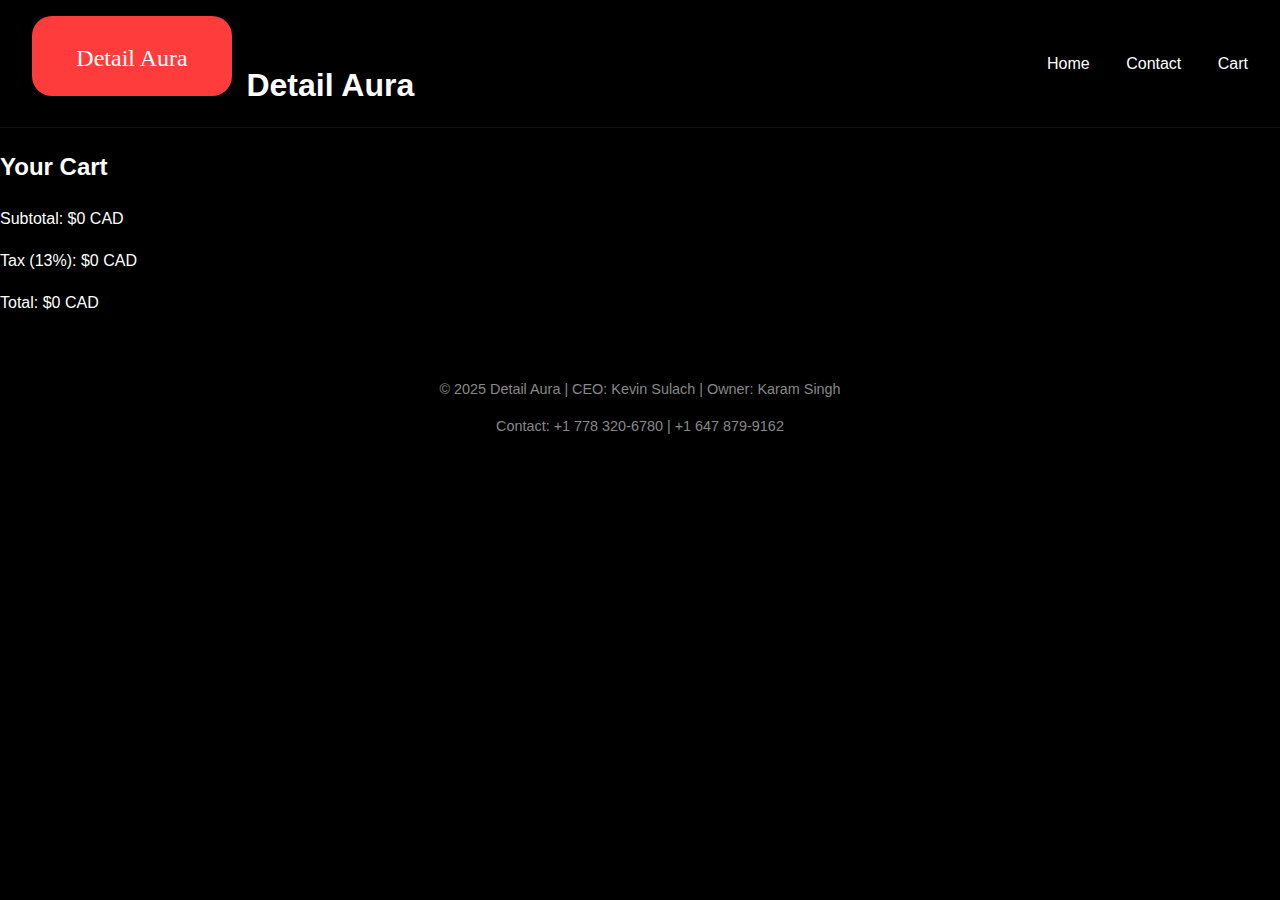
<file: checkout.html>
<!DOCTYPE html>
<html lang="en">
<head>
  <meta charset="UTF-8" />
  <meta name="viewport" content="width=device-width, initial-scale=1.0"/>
  <title>Checkout | Detail Aura</title>
  <link rel="stylesheet" href="style.css"/>
  <script defer src="script.js"></script>
</head>
<body>
  <header class="navbar">
    <div class="logo">
      <img src="logo.svg" alt="Detail Aura Logo" style="height: 80px; margin-right: 10px;" />
      <span style="font-size: 2rem; font-weight: bold;">Detail Aura</span>
    </div>
    <nav>
      <a href="index.html">Home</a>
      <a href="contact.html">Contact</a>
      <a href="checkout.html">Cart</a>
    </nav>
  </header>

  <main class="checkout-container">
    <h2>Your Cart</h2>
    <ul id="cart-items"></ul>
    <p id="total">Subtotal: $0 CAD</p>
    <p id="tax">Tax (13%): $0 CAD</p>
    <p id="grand-total">Total: $0 CAD</p>
  </main>

  <footer>
    <p>&copy; 2025 Detail Aura | CEO: Kevin Sulach | Owner: Karam Singh</p>
    <p>Contact: +1 778 320-6780 | +1 647 879-9162</p>
  </footer>
</body>
</html>
</file>
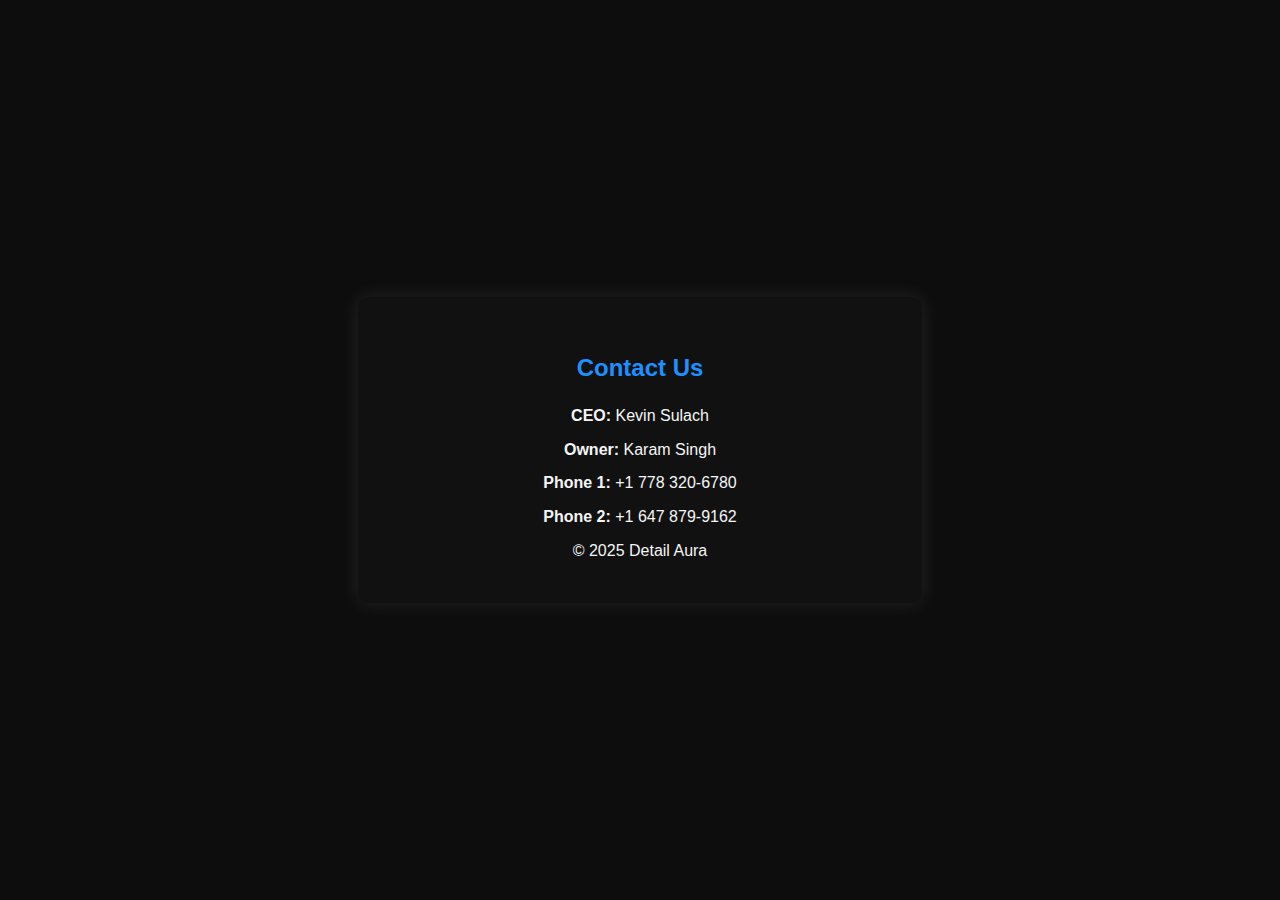
<file: contact.html>
<!DOCTYPE html>
<html lang="en">
<head>
  <meta charset="UTF-8">
  <meta name="viewport" content="width=device-width, initial-scale=1.0">
  <title>Contact - Detail Aura</title>
  <link rel="stylesheet" href="style.css">
  <style>
    body {
      margin: 0;
      font-family: 'Orbitron', sans-serif;
      background-color: #0d0d0d;
      color: #f5f5f5;
      display: flex;
      justify-content: center;
      align-items: center;
      height: 100vh;
    }
    .contact-box {
      background-color: #111;
      padding: 2rem;
      border-radius: 10px;
      box-shadow: 0 0 20px rgba(255, 255, 255, 0.1);
      max-width: 500px;
      width: 90%;
      text-align: center;
    }
    .contact-box h2 {
      color: #1e90ff;
      margin-bottom: 1rem;
    }
    .contact-box p {
      margin: 0.5rem 0;
    }
  </style>
</head>
<body>
  <div class="contact-box">
    <h2>Contact Us</h2>
    <p><strong>CEO:</strong> Kevin Sulach</p>
    <p><strong>Owner:</strong> Karam Singh</p>
    <p><strong>Phone 1:</strong> +1 778 320-6780</p>
    <p><strong>Phone 2:</strong> +1 647 879-9162</p>
    <p>&copy; 2025 Detail Aura</p>
  </div>
</body>
</html>
</file>
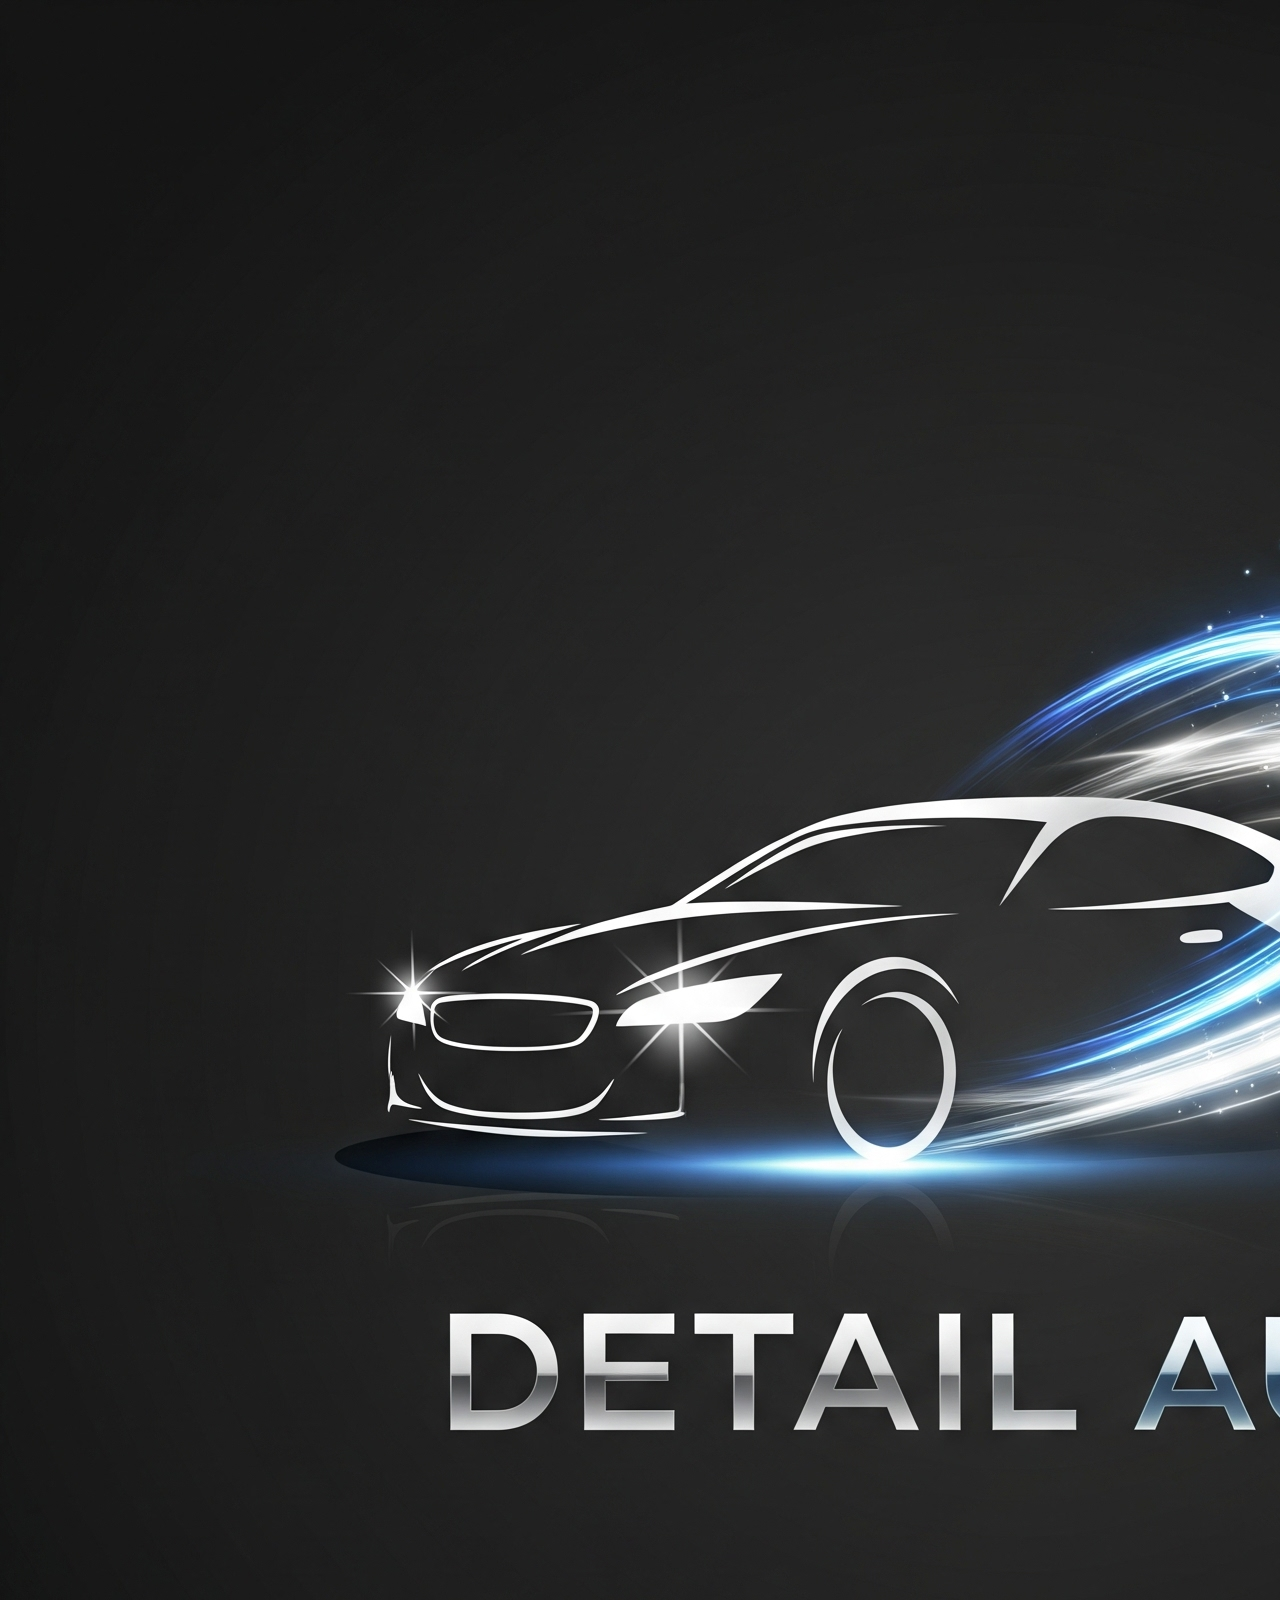
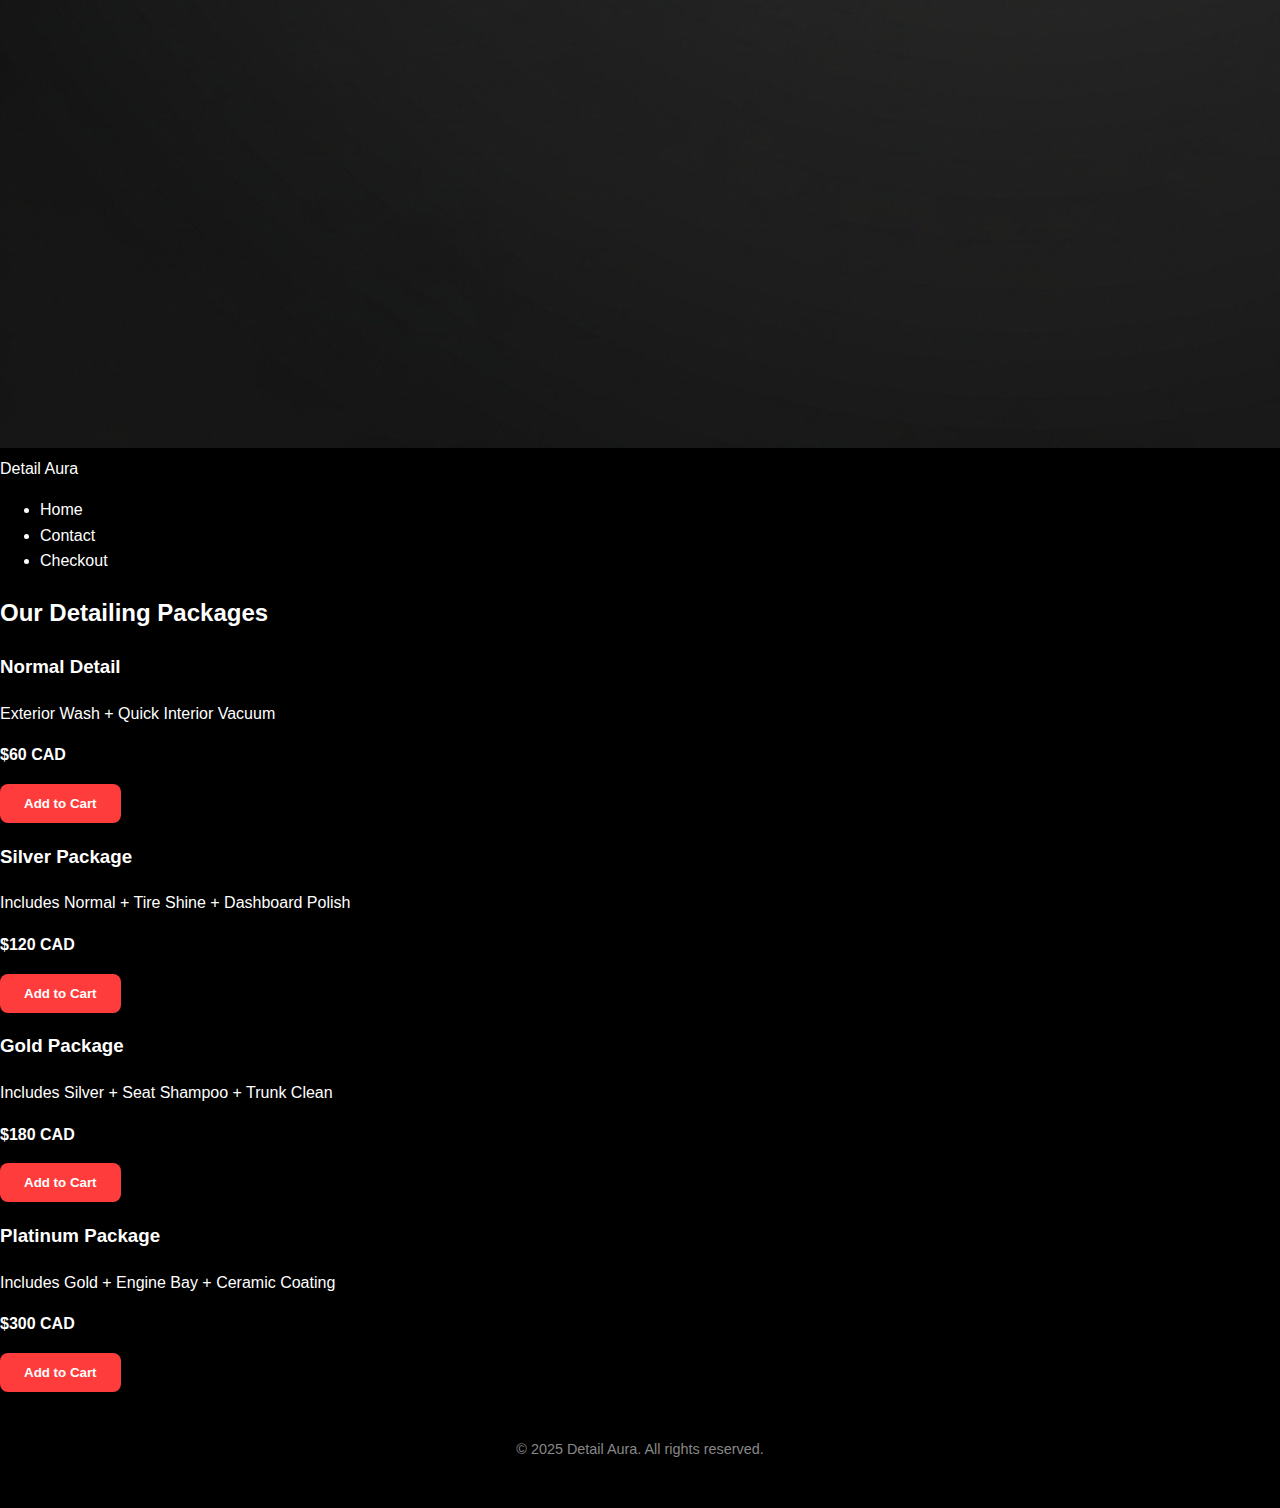
<file: packages.html>
<!DOCTYPE html>
<html lang="en">
<head>
  <meta charset="UTF-8" />
  <meta name="viewport" content="width=device-width, initial-scale=1.0" />
  <title>Detail Aura - Packages</title>
  <link rel="stylesheet" href="style.css" />
</head>
<body>
  <header class="site-header">
    <div class="logo-container">
      <img src="logo-car.png" alt="Detail Aura Logo" class="logo" />
      <span class="site-title">Detail Aura</span>
    </div>
    <nav class="main-nav">
      <ul>
        <li><a href="index.html">Home</a></li>
        <li><a href="contact.html">Contact</a></li>
        <li><a href="checkout.html">Checkout</a></li>
      </ul>
    </nav>
  </header>

  <main class="packages">
    <h2>Our Detailing Packages</h2>
    <div class="package-grid">
      <div class="package">
        <h3>Normal Detail</h3>
        <p>Exterior Wash + Quick Interior Vacuum</p>
        <p><strong>$60 CAD</strong></p>
        <button class="add-to-cart" data-name="Normal Detail" data-price="60">Add to Cart</button>
      </div>
      <div class="package">
        <h3>Silver Package</h3>
        <p>Includes Normal + Tire Shine + Dashboard Polish</p>
        <p><strong>$120 CAD</strong></p>
        <button class="add-to-cart" data-name="Silver Package" data-price="120">Add to Cart</button>
      </div>
      <div class="package">
        <h3>Gold Package</h3>
        <p>Includes Silver + Seat Shampoo + Trunk Clean</p>
        <p><strong>$180 CAD</strong></p>
        <button class="add-to-cart" data-name="Gold Package" data-price="180">Add to Cart</button>
      </div>
      <div class="package">
        <h3>Platinum Package</h3>
        <p>Includes Gold + Engine Bay + Ceramic Coating</p>
        <p><strong>$300 CAD</strong></p>
        <button class="add-to-cart" data-name="Platinum Package" data-price="300">Add to Cart</button>
      </div>
    </div>
  </main>

  <footer class="site-footer">
    <p>&copy; 2025 Detail Aura. All rights reserved.</p>
  </footer>

  <script>
    document.querySelectorAll(".add-to-cart").forEach(button => {
      button.addEventListener("click", () => {
        const name = button.dataset.name;
        const price = parseFloat(button.dataset.price);

        let cart = JSON.parse(localStorage.getItem("cart")) || [];
        cart.push({ name, price });
        localStorage.setItem("cart", JSON.stringify(cart));

        alert(`${name} added to cart.`);
      });
    });
  </script>
</body>
</html>
</file>
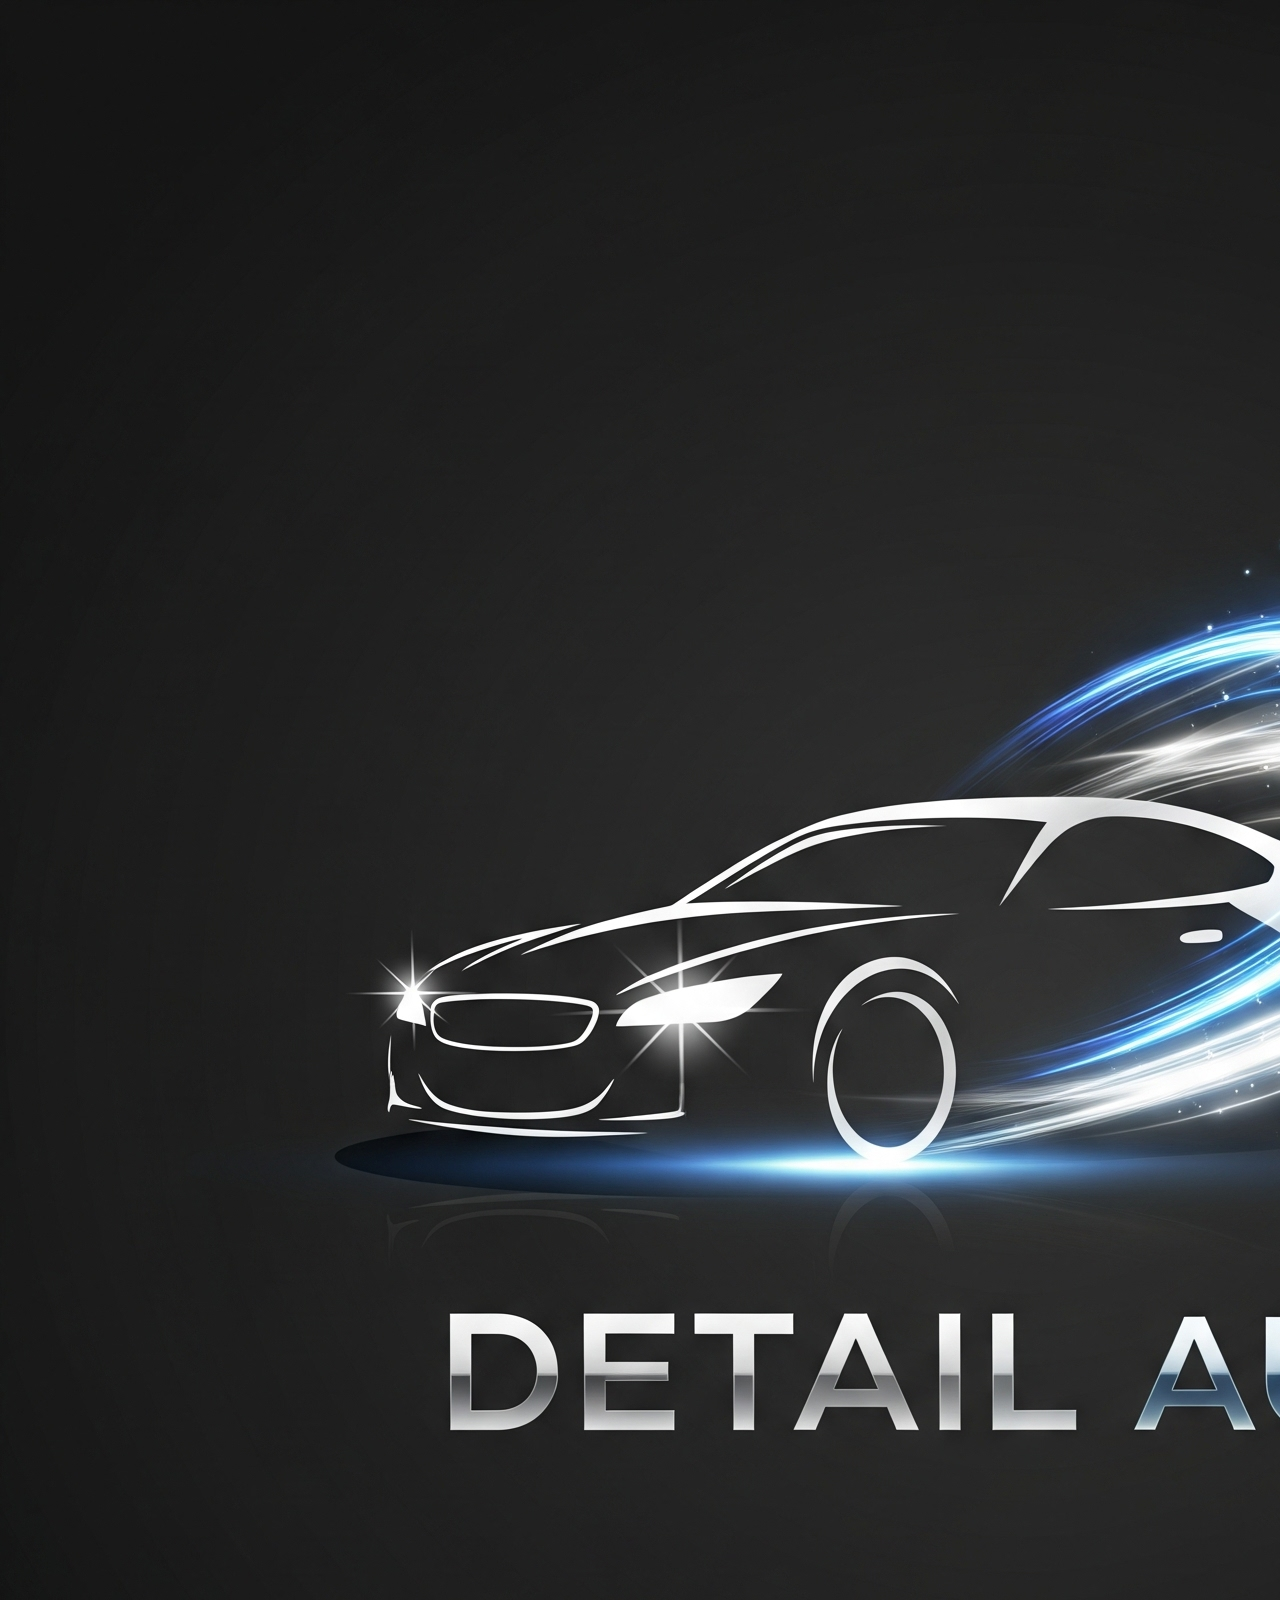
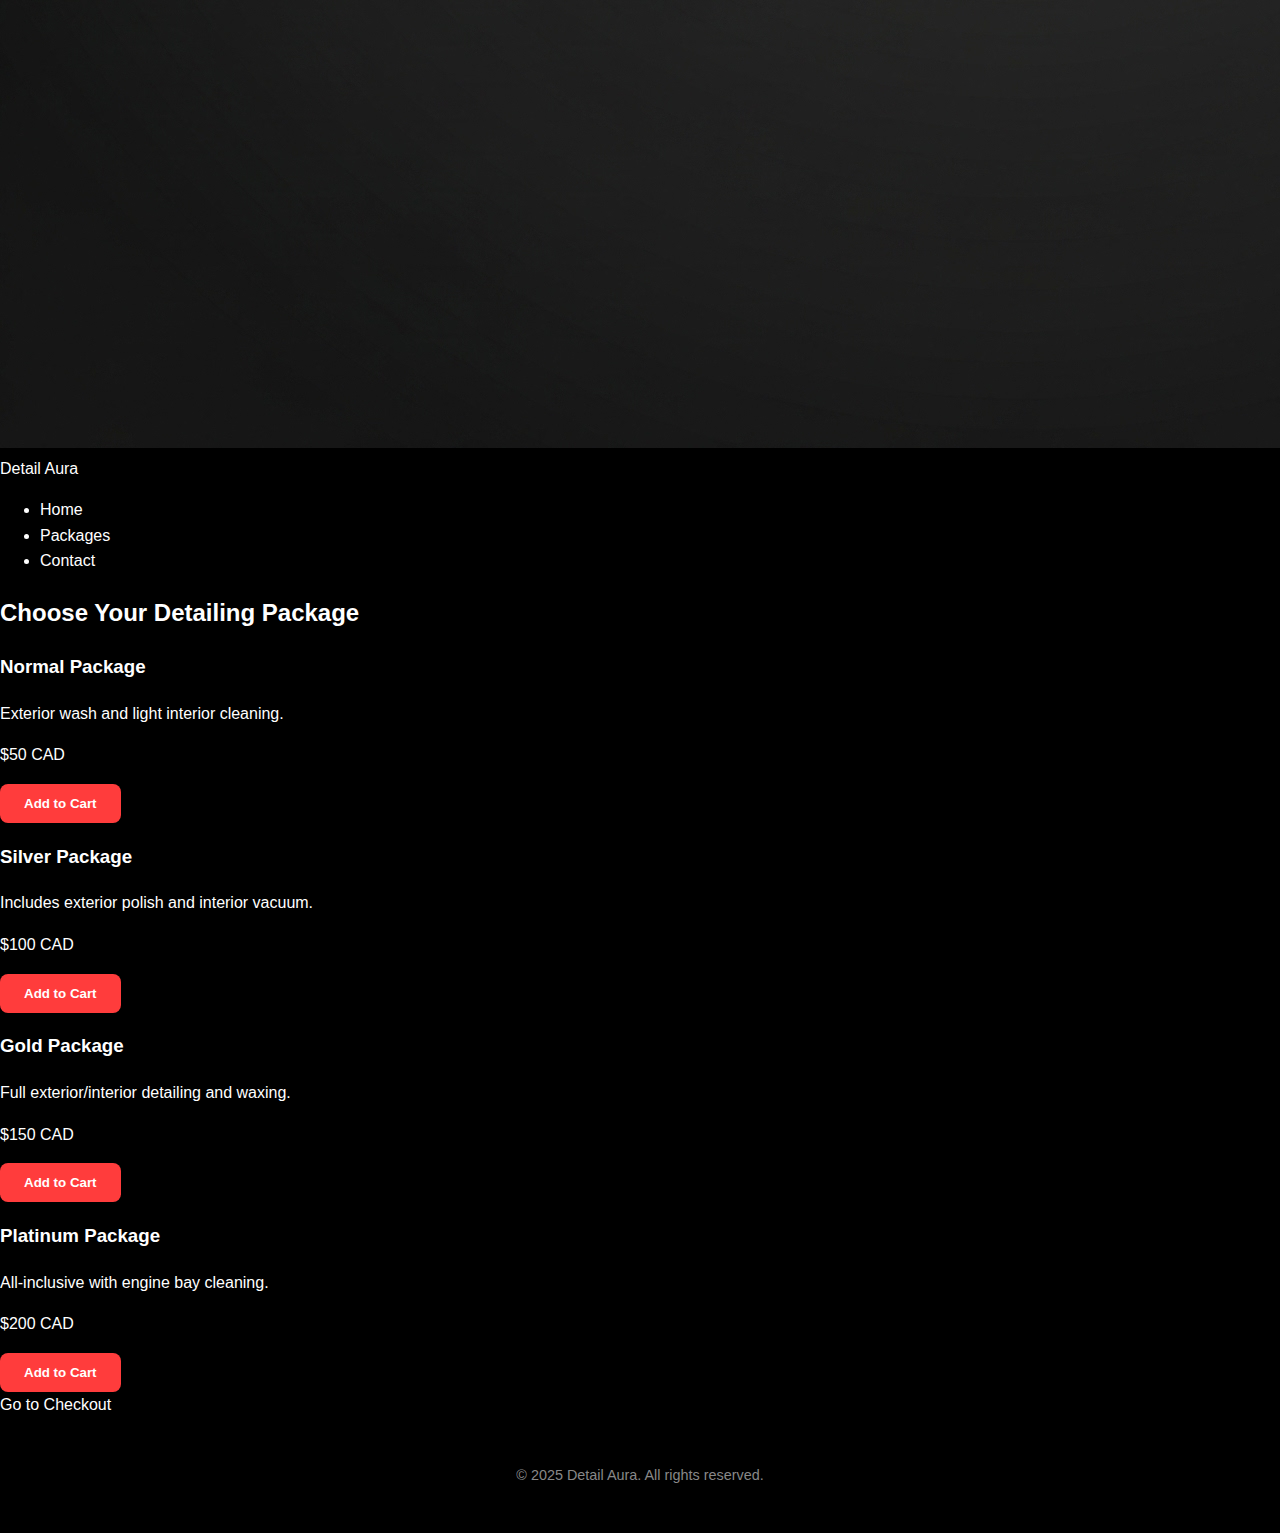
<file: packages_page.html>
<!DOCTYPE html>
<html lang="en">
<head>
  <meta charset="UTF-8">
  <meta name="viewport" content="width=device-width, initial-scale=1.0">
  <title>Packages - Detail Aura</title>
  <link rel="stylesheet" href="style.css">
</head>
<body>

  <header class="site-header">
    <div class="logo-container">
      <img src="logo-car.png" alt="Detail Aura Logo" class="logo">
      <span class="site-title">Detail Aura</span>
    </div>
    <nav class="main-nav">
      <ul>
        <li><a href="index.html">Home</a></li>
        <li><a href="packages.html">Packages</a></li>
        <li><a href="contact.html">Contact</a></li>
      </ul>
    </nav>
  </header>

  <section class="about">
    <h2>Choose Your Detailing Package</h2>
    <div class="packages">
      <div class="package">
        <h3>Normal Package</h3>
        <p>Exterior wash and light interior cleaning.</p>
        <p>$50 CAD</p>
        <button onclick="addToCart('Normal', 50)">Add to Cart</button>
      </div>
      <div class="package">
        <h3>Silver Package</h3>
        <p>Includes exterior polish and interior vacuum.</p>
        <p>$100 CAD</p>
        <button onclick="addToCart('Silver', 100)">Add to Cart</button>
      </div>
      <div class="package">
        <h3>Gold Package</h3>
        <p>Full exterior/interior detailing and waxing.</p>
        <p>$150 CAD</p>
        <button onclick="addToCart('Gold', 150)">Add to Cart</button>
      </div>
      <div class="package">
        <h3>Platinum Package</h3>
        <p>All-inclusive with engine bay cleaning.</p>
        <p>$200 CAD</p>
        <button onclick="addToCart('Platinum', 200)">Add to Cart</button>
      </div>
    </div>
  </section>

  <section class="checkout-link">
    <a href="checkout.html" class="cta-button">Go to Checkout</a>
  </section>

  <footer class="site-footer">
    <p>&copy; 2025 Detail Aura. All rights reserved.</p>
  </footer>

  <script>
    function addToCart(packageName, price) {
      const cart = JSON.parse(localStorage.getItem('cart')) || [];
      cart.push({ name: packageName, price });
      localStorage.setItem('cart', JSON.stringify(cart));
      alert(`${packageName} package added to cart.`);
    }
  </script>

</body>
</html>
</file>
<file: style.css>
/* Base styling */
body {
  margin: 0;
  font-family: 'Montserrat', sans-serif;
  background-color: #000;
  color: #fff;
  line-height: 1.6;
}

a {
  text-decoration: none;
  color: inherit;
  transition: color 0.3s ease;
}

h1, h2, h3 {
  font-weight: 700;
}

button {
  background-color: #ff3c3c;
  color: #fff;
  border: none;
  padding: 0.75rem 1.5rem;
  border-radius: 8px;
  cursor: pointer;
  transition: background-color 0.3s ease;
  font-weight: bold;
}

button:hover {
  background-color: #e02e2e;
}

/* Navbar */
.navbar {
  background-color: #000;
  padding: 1rem 2rem;
  display: flex;
  justify-content: space-between;
  align-items: center;
  border-bottom: 1px solid #111;
}

.navbar nav a {
  margin-left: 2rem;
  font-weight: 500;
  font-size: 1rem;
}

/* Hero section */
.hero {
  position: relative;
  display: flex;
  align-items: center;
  justify-content: center;
  text-align: center;
  background: url('background.jpg') no-repeat center center/cover;
  color: #fff;
}

.hero .overlay {
  position: absolute;
  top: 0;
  left: 0;
  height: 100%;
  width: 100%;
  background-color: rgba(0, 0, 0, 0.6);
}

.hero-text {
  position: relative;
  z-index: 1;
}

.hero-text h1 {
  font-size: 2.5rem;
  margin-bottom: 1rem;
}

.hero-text p {
  font-size: 1.2rem;
}

/* Packages */
.checkout {
  padding: 3rem 2rem;
  background-color: #111;
}

.checkout h2 {
  font-size: 2rem;
  margin-bottom: 2rem;
  text-align: center;
}

.cart-item {
  background: #1a1a1a;
  border-radius: 10px;
  padding: 1.5rem;
  margin-bottom: 1.5rem;
  box-shadow: 0 2px 10px rgba(0, 0, 0, 0.4);
}

.cart-item h3 {
  margin-top: 0;
  color: #fff;
}

.cart-item p {
  color: #ccc;
}

/* Booking form */
#booking-form {
  max-width: 500px;
  margin: 0 auto;
}

/* Footer */
footer {
  background-color: #000;
  color: #888;
  padding: 2rem;
  text-align: center;
  font-size: 0.9rem;
}

/* Responsive */
@media (max-width: 768px) {
  .navbar {
    flex-direction: column;
    text-align: center;
  }

  .navbar nav a {
    display: block;
    margin: 1rem 0;
  }

  .hero-text h1 {
    font-size: 2rem;
  }

  .hero-text p {
    font-size: 1rem;
  }

  .cart-item {
    padding: 1rem;
  }
}
</file>
